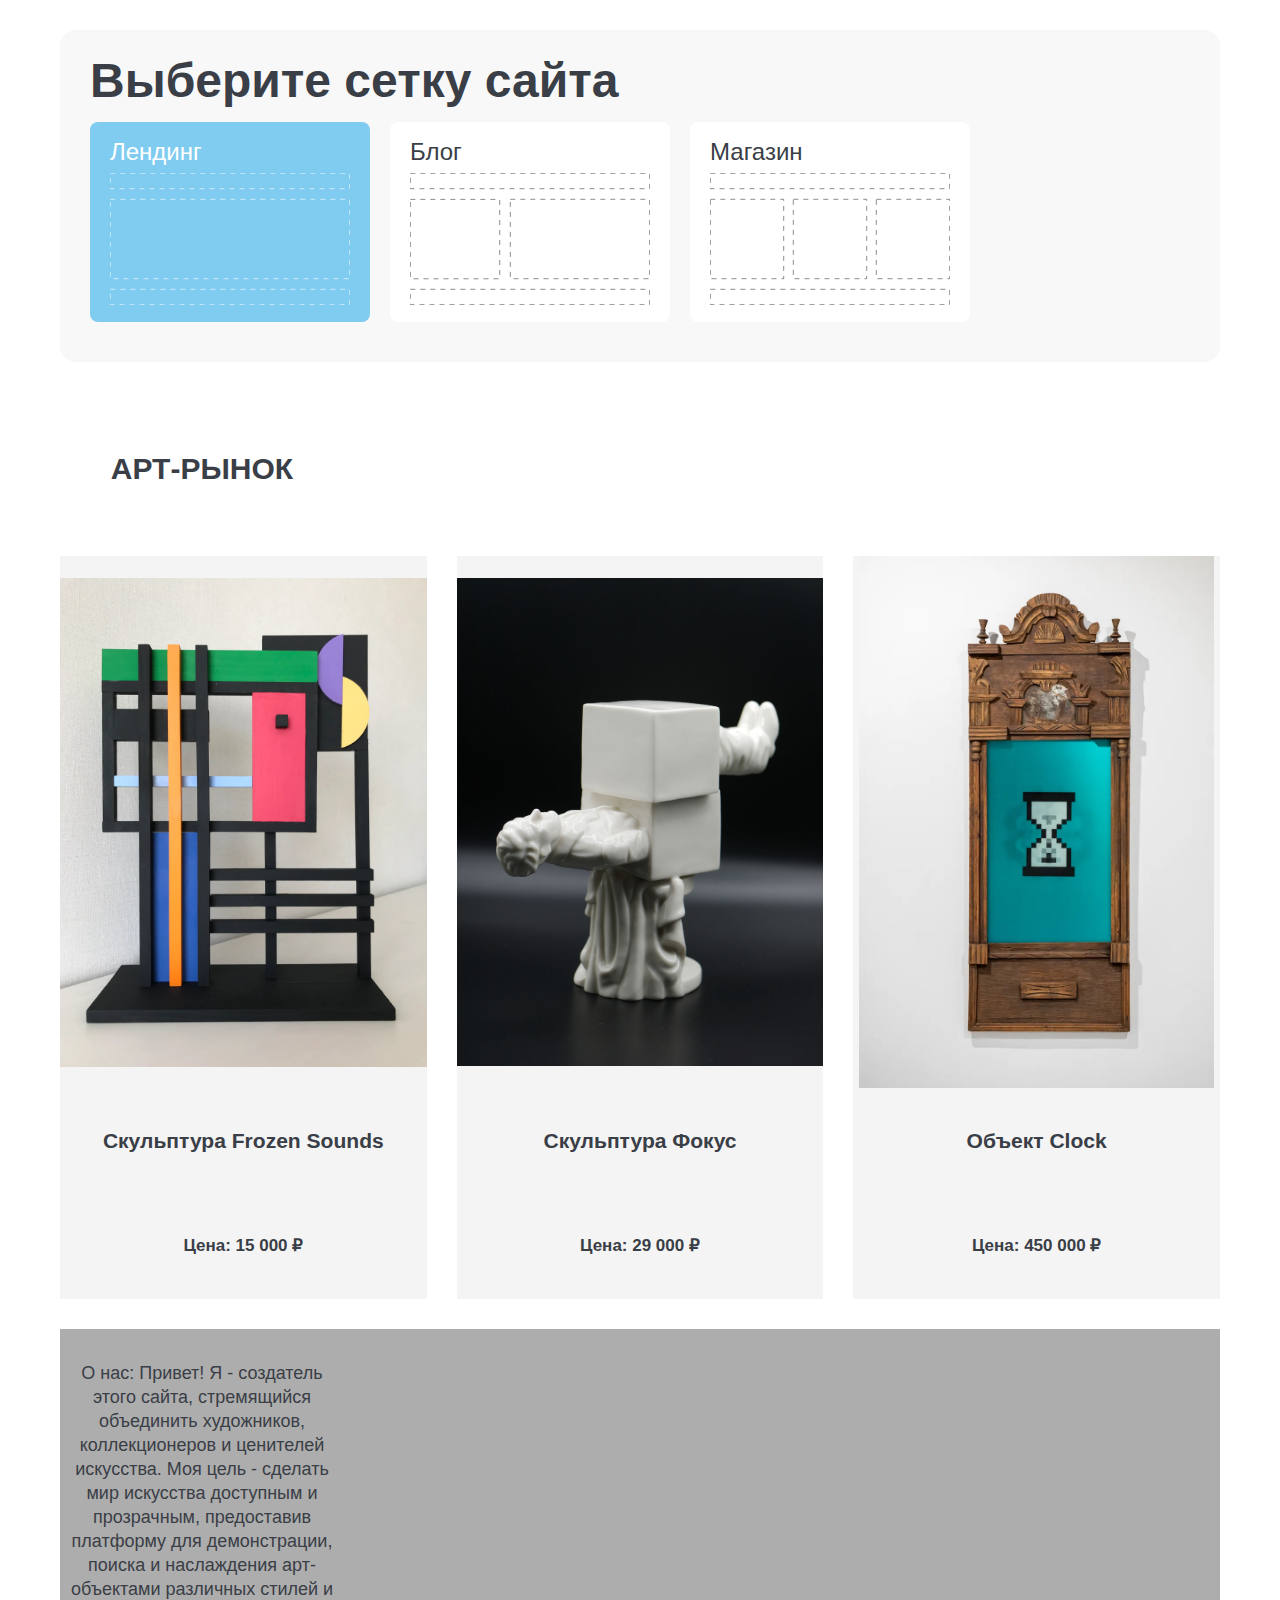
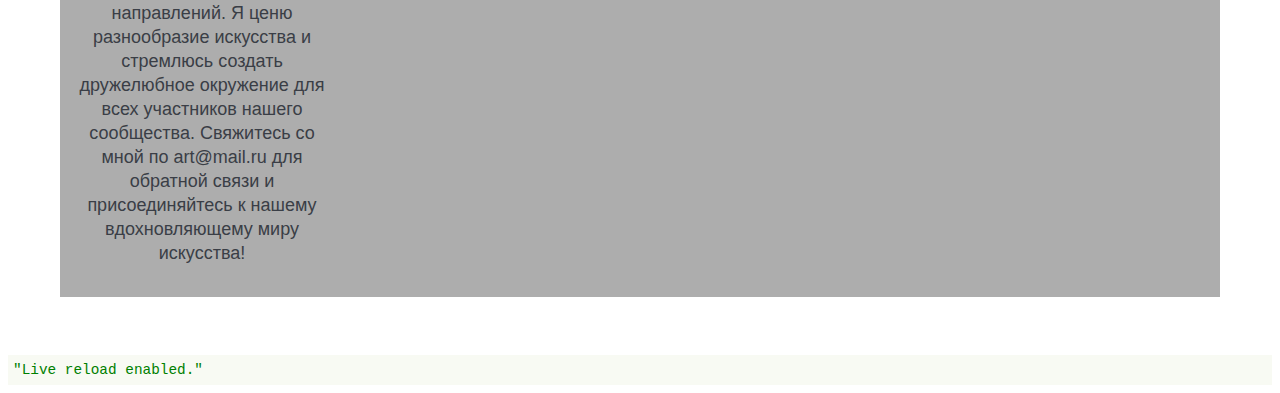
<file: index.html>
<!DOCTYPE html>
<!-- saved from url=(0032)http://127.0.0.1:5500/index.html -->
<html lang="ru"><head><meta http-equiv="Content-Type" content="text/html; charset=UTF-8"><meta content="width=device-width,initial-scale=1" name="viewport"><meta content="ie=edge" http-equiv="X-UA-Compatible"><meta content="Конструктор сайтов" name="description"><title>Конструктор сайтов</title><link href="./index_files/style.css" rel="stylesheet"><script src="./index_files/index-silent.js.Без названия"></script><link rel="stylesheet" href="./index_files/style.min.css"></head><body style="margin: 0px; padding: 0px;"><div class="container"><h1 class="visually-hidden">Конструктор сайтов</h1><form class="grid-select"><h2 class="grid-select__header">Выберите сетку сайта</h2><input class="grid-select__radio visually-hidden" checked="" id="grid-landing" name="grid" type="radio" value="landing"> <label class="grid-select__btn" for="grid-landing"><span class="grid-select__text">Лендинг</span></label> <input class="grid-select__radio visually-hidden" id="grid-blog" name="grid" type="radio" value="blog"> <label class="grid-select__btn" for="grid-blog"><span class="grid-select__text">Блог</span></label> <input class="grid-select__radio visually-hidden" id="grid-shop" name="grid" type="radio" value="shop"> <label class="grid-select__btn" for="grid-shop"><span class="grid-select__text">Магазин</span></label></form><div class="layout layout--shop"><header class="header"><p class="placeholder">Header</p><button class="add-btn" type="button"></button><div class="choose-elem hidden"><button class="choose-elem__btn" data-container="header" data-type="h1" type="button">Заголовок H1</button> <button class="choose-elem__btn" data-container="header" data-type="h2" type="button">Заголовок H2</button> <button class="choose-elem__btn" data-container="header" data-type="h3" type="button">Заголовок H3</button> <button class="choose-elem__btn" data-container="header" data-type="p" type="button">Абзац текста</button> <button class="choose-elem__btn" data-container="header" data-type="img" type="button">Изображение</button></div><div class="header__elements-wrapper"><div class="element title"><h1 class="template-content">АРТ-РЫНОК</h1><button class="delete-btn" type="button"><span class="visually-hidden">Удалить элемент</span></button></div></div></header><div class="content content-1"><p class="placeholder">Content</p><button class="add-btn" type="button"></button><div class="choose-elem hidden"><button class="choose-elem__btn" data-container="content-1" data-type="h1" type="button">Заголовок H1</button> <button class="choose-elem__btn" data-container="content-1" data-type="h2" type="button">Заголовок H2</button> <button class="choose-elem__btn" data-container="content-1" data-type="h3" type="button">Заголовок H3</button> <button class="choose-elem__btn" data-container="content-1" data-type="p" type="button">Абзац текста</button> <button class="choose-elem__btn" data-container="content-1" data-type="img" type="button">Изображение</button></div><div class="content__elements-wrapper content-1__elements-wrapper"><div class="element image"><img alt="" class="template-content" src="./index_files/picture-1.png"> <button class="delete-btn" type="button"><span class="visually-hidden">Удалить элемент</span></button></div><div class="element title"><h3 class="template-content">Скульптура Frozen Sounds</h3><button class="delete-btn" type="button"><span class="visually-hidden">Удалить элемент</span></button></div><div class="element title"><h2 class="template-content">Цена: 15 000 ₽</h2><button class="delete-btn" type="button"><span class="visually-hidden">Удалить элемент</span></button></div></div></div><div class="content content-2"><p class="placeholder">Content</p><button class="add-btn" type="button"></button><div class="choose-elem hidden"><button class="choose-elem__btn" data-container="content-2" data-type="h1" type="button">Заголовок H1</button> <button class="choose-elem__btn" data-container="content-2" data-type="h2" type="button">Заголовок H2</button> <button class="choose-elem__btn" data-container="content-2" data-type="h3" type="button">Заголовок H3</button> <button class="choose-elem__btn" data-container="content-2" data-type="p" type="button">Абзац текста</button> <button class="choose-elem__btn" data-container="content-2" data-type="img" type="button">Изображение</button></div><div class="content__elements-wrapper content-2__elements-wrapper"><div class="element image"><img alt="" class="template-content" src="./index_files/picture-2.png"> <button class="delete-btn" type="button"><span class="visually-hidden">Удалить элемент</span></button></div><div class="element title"><h3 class="template-content">Скульптура Фокус</h3><button class="delete-btn" type="button"><span class="visually-hidden">Удалить элемент</span></button></div><div class="element title"><h2 class="template-content">Цена: 29 000 ₽</h2><button class="delete-btn" type="button"><span class="visually-hidden">Удалить элемент</span></button></div></div></div><div class="content content-3"><p class="placeholder">Content</p><button class="add-btn" type="button"></button><div class="choose-elem hidden"><button class="choose-elem__btn" data-container="content-3" data-type="h1" type="button">Заголовок H1</button> <button class="choose-elem__btn" data-container="content-3" data-type="h2" type="button">Заголовок H2</button> <button class="choose-elem__btn" data-container="content-3" data-type="h3" type="button">Заголовок H3</button> <button class="choose-elem__btn" data-container="content-3" data-type="p" type="button">Абзац текста</button> <button class="choose-elem__btn" data-container="content-3" data-type="img" type="button">Изображение</button></div><div class="content__elements-wrapper content-3__elements-wrapper"><div class="element image"><img alt="" class="template-content" src="./index_files/picture-3.png"> <button class="delete-btn" type="button"><span class="visually-hidden">Удалить элемент</span></button></div><div class="element title"><h3 class="template-content">Объект Clock</h3><button class="delete-btn" type="button"><span class="visually-hidden">Удалить элемент</span></button></div><div class="element title"><h2 class="template-content">Цена: 450 000 ₽</h2><button class="delete-btn" type="button"><span class="visually-hidden">Удалить элемент</span></button></div></div></div><footer class="footer"><p class="placeholder">Footer</p><button class="add-btn" type="button"></button><div class="choose-elem hidden"><button class="choose-elem__btn" data-container="footer" data-type="h1" type="button">Заголовок H1</button> <button class="choose-elem__btn" data-container="footer" data-type="h2" type="button">Заголовок H2</button> <button class="choose-elem__btn" data-container="footer" data-type="h3" type="button">Заголовок H3</button> <button class="choose-elem__btn" data-container="footer" data-type="p" type="button">Абзац текста</button> <button class="choose-elem__btn" data-container="footer" data-type="img" type="button">Изображение</button></div><div class="footer__elements-wrapper"><div class="element text"><p class="template-content">О нас: Привет! Я - создатель этого сайта, стремящийся объединить художников, коллекционеров и ценителей искусства. Моя цель - сделать мир искусства доступным и прозрачным, предоставив платформу для демонстрации, поиска и наслаждения арт-объектами различных стилей и направлений. Я ценю разнообразие искусства и стремлюсь создать дружелюбное окружение для всех участников нашего сообщества. Свяжитесь со мной по art@mail.ru для обратной связи и присоединяйтесь к нашему вдохновляющему миру искусства!</p><button class="delete-btn" type="button"><span class="visually-hidden">Удалить элемент</span></button></div></div></footer></div></div><template id="h1-template"></template><template id="h2-template"></template><template id="h3-template"></template><template id="p-template"></template><template id="img-template"></template><script src="./index_files/script.js.Без названия"></script><!-- Code injected by live-server -->
<script>
	// <![CDATA[  <-- For SVG support
	if ('WebSocket' in window) {
		(function () {
			function refreshCSS() {
				var sheets = [].slice.call(document.getElementsByTagName("link"));
				var head = document.getElementsByTagName("head")[0];
				for (var i = 0; i < sheets.length; ++i) {
					var elem = sheets[i];
					var parent = elem.parentElement || head;
					parent.removeChild(elem);
					var rel = elem.rel;
					if (elem.href && typeof rel != "string" || rel.length == 0 || rel.toLowerCase() == "stylesheet") {
						var url = elem.href.replace(/(&|\?)_cacheOverride=\d+/, '');
						elem.href = url + (url.indexOf('?') >= 0 ? '&' : '?') + '_cacheOverride=' + (new Date().valueOf());
					}
					parent.appendChild(elem);
				}
			}
			var protocol = window.location.protocol === 'http:' ? 'ws://' : 'wss://';
			var address = protocol + window.location.host + window.location.pathname + '/ws';
			var socket = new WebSocket(address);
			socket.onmessage = function (msg) {
				if (msg.data == 'reload') window.location.reload();
				else if (msg.data == 'refreshcss') refreshCSS();
			};
			if (sessionStorage && !sessionStorage.getItem('IsThisFirstTime_Log_From_LiveServer')) {
				console.log('Live reload enabled.');
				sessionStorage.setItem('IsThisFirstTime_Log_From_LiveServer', true);
			}
		})();
	}
	else {
		console.error('Upgrade your browser. This Browser is NOT supported WebSocket for Live-Reloading.');
	}
	// ]]>
</script>
<div class="console-container"><div class="console"><div class="console__row "><pre class="console__item item item--primitive c-string    ">Live reload enabled.</pre></div></div></div></body></html>
</file>
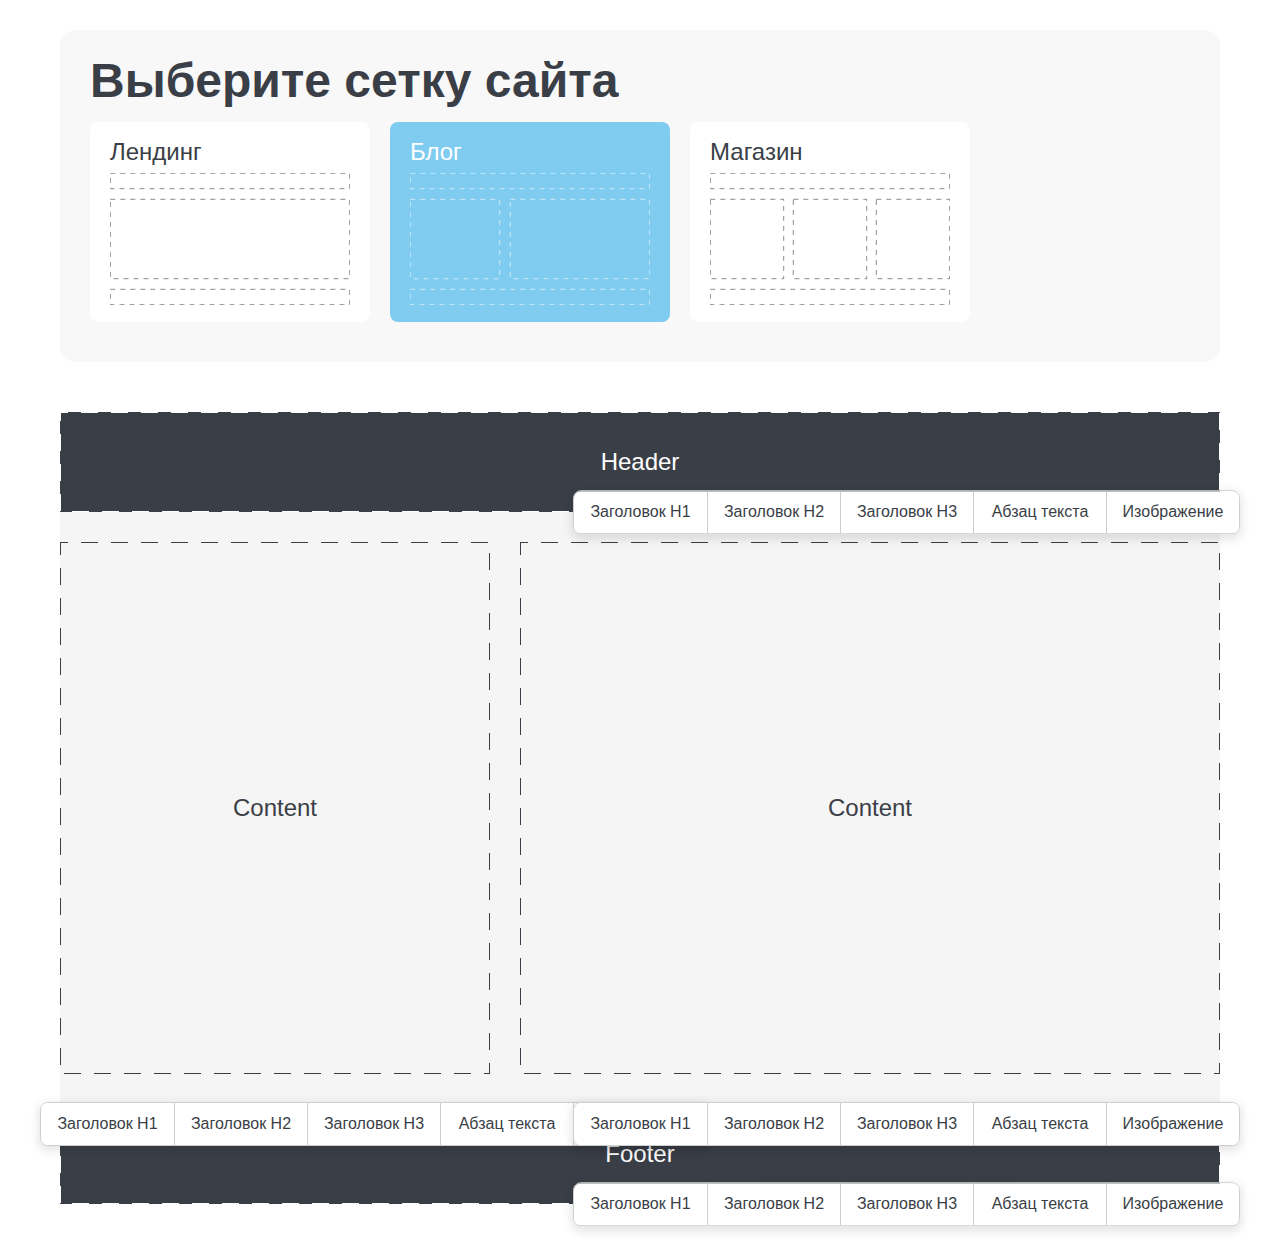
<file: mockup/blog-empty.html>
<!DOCTYPE html><html lang="ru"><head><meta charset="UTF-8"><meta content="width=device-width,initial-scale=1" name="viewport"><meta content="ie=edge" http-equiv="X-UA-Compatible"><meta content="Конструктор сайтов" name="description"><title>Конструктор сайтов</title><link href="../css/style.css" rel="stylesheet"></head><body><div class="container"><h1 class="visually-hidden">Конструктор сайтов</h1><form class="grid-select"><h2 class="grid-select__header">Выберите сетку сайта</h2><input class="grid-select__radio visually-hidden" id="grid-landing" name="grid" type="radio"> <label class="grid-select__btn" for="grid-landing"><span class="grid-select__text">Лендинг</span></label> <input checked class="grid-select__radio visually-hidden" id="grid-blog" name="grid" type="radio"> <label class="grid-select__btn" for="grid-blog"><span class="grid-select__text">Блог</span></label> <input class="grid-select__radio visually-hidden" id="grid-shop" name="grid" type="radio"> <label class="grid-select__btn" for="grid-shop"><span class="grid-select__text">Магазин</span></label></form><div class="layout layout--blog"><header class="header header--empty"><p class="placeholder">Header</p><button class="add-btn" type="button"></button><div class="choose-elem"><button class="choose-elem__btn" type="button">Заголовок H1</button> <button class="choose-elem__btn" type="button">Заголовок H2</button> <button class="choose-elem__btn" type="button">Заголовок H3</button> <button class="choose-elem__btn" type="button">Абзац текста</button> <button class="choose-elem__btn" type="button">Изображение</button></div></header><div class="content content-1 content--empty"><p class="placeholder">Content</p><button class="add-btn" type="button"></button><div class="choose-elem"><button class="choose-elem__btn" type="button">Заголовок H1</button> <button class="choose-elem__btn" type="button">Заголовок H2</button> <button class="choose-elem__btn" type="button">Заголовок H3</button> <button class="choose-elem__btn" type="button">Абзац текста</button> <button class="choose-elem__btn" type="button">Изображение</button></div></div><div class="content content-2 content--empty"><p class="placeholder">Content</p><button class="add-btn" type="button"></button><div class="choose-elem"><button class="choose-elem__btn" type="button">Заголовок H1</button> <button class="choose-elem__btn" type="button">Заголовок H2</button> <button class="choose-elem__btn" type="button">Заголовок H3</button> <button class="choose-elem__btn" type="button">Абзац текста</button> <button class="choose-elem__btn" type="button">Изображение</button></div></div><footer class="footer footer--empty"><p class="placeholder">Footer</p><button class="add-btn" type="button"></button><div class="choose-elem"><button class="choose-elem__btn" type="button">Заголовок H1</button> <button class="choose-elem__btn" type="button">Заголовок H2</button> <button class="choose-elem__btn" type="button">Заголовок H3</button> <button class="choose-elem__btn" type="button">Абзац текста</button> <button class="choose-elem__btn" type="button">Изображение</button></div></footer></div></div></body></html>
</file>
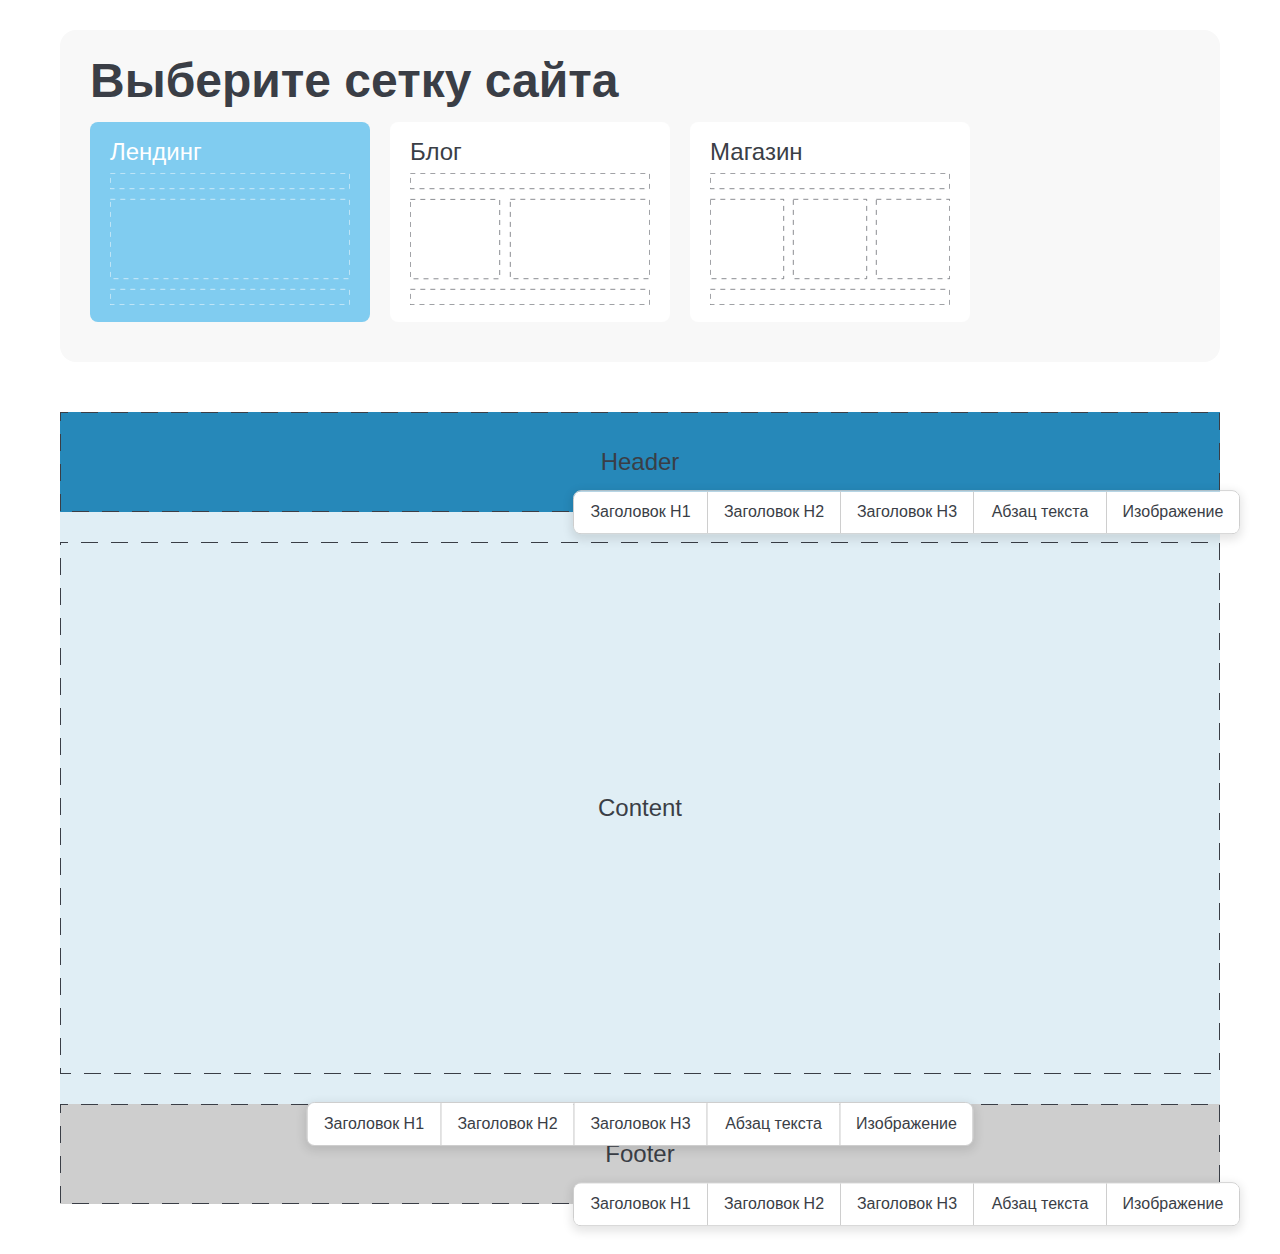
<file: mockup/landing-empty.html>
<!DOCTYPE html><html lang="ru"><head><meta charset="UTF-8"><meta content="width=device-width,initial-scale=1" name="viewport"><meta content="ie=edge" http-equiv="X-UA-Compatible"><meta content="Конструктор сайтов" name="description"><title>Конструктор сайтов</title><link href="../css/style.css" rel="stylesheet"></head><body><div class="container"><h1 class="visually-hidden">Конструктор сайтов</h1><form class="grid-select"><h2 class="grid-select__header">Выберите сетку сайта</h2><input checked class="grid-select__radio visually-hidden" id="grid-landing" name="grid" type="radio"> <label class="grid-select__btn" for="grid-landing"><span class="grid-select__text">Лендинг</span></label> <input class="grid-select__radio visually-hidden" id="grid-blog" name="grid" type="radio"> <label class="grid-select__btn" for="grid-blog"><span class="grid-select__text">Блог</span></label> <input class="grid-select__radio visually-hidden" id="grid-shop" name="grid" type="radio"> <label class="grid-select__btn" for="grid-shop"><span class="grid-select__text">Магазин</span></label></form><div class="layout layout--landing"><header class="header header--empty"><p class="placeholder">Header</p><button class="add-btn" type="button"></button><div class="choose-elem"><button class="choose-elem__btn" type="button">Заголовок H1</button> <button class="choose-elem__btn" type="button">Заголовок H2</button> <button class="choose-elem__btn" type="button">Заголовок H3</button> <button class="choose-elem__btn" type="button">Абзац текста</button> <button class="choose-elem__btn" type="button">Изображение</button></div><div class="content__elements-wrapper content-1__elements-wrapper"></div></header><div class="content content-1 content--empty"><p class="placeholder">Content</p><button class="add-btn" type="button"></button><div class="choose-elem"><button class="choose-elem__btn" type="button">Заголовок H1</button> <button class="choose-elem__btn" type="button">Заголовок H2</button> <button class="choose-elem__btn" type="button">Заголовок H3</button> <button class="choose-elem__btn" type="button">Абзац текста</button> <button class="choose-elem__btn" type="button">Изображение</button></div><div class="content__elements-wrapper content-1__elements-wrapper"></div></div><footer class="footer footer--empty"><p class="placeholder">Footer</p><button class="add-btn" type="button"></button><div class="choose-elem"><button class="choose-elem__btn" type="button">Заголовок H1</button> <button class="choose-elem__btn" type="button">Заголовок H2</button> <button class="choose-elem__btn" type="button">Заголовок H3</button> <button class="choose-elem__btn" type="button">Абзац текста</button> <button class="choose-elem__btn" type="button">Изображение</button></div><div class="footer__elements-wrapper"></div></footer></div></div></body></html>
</file>
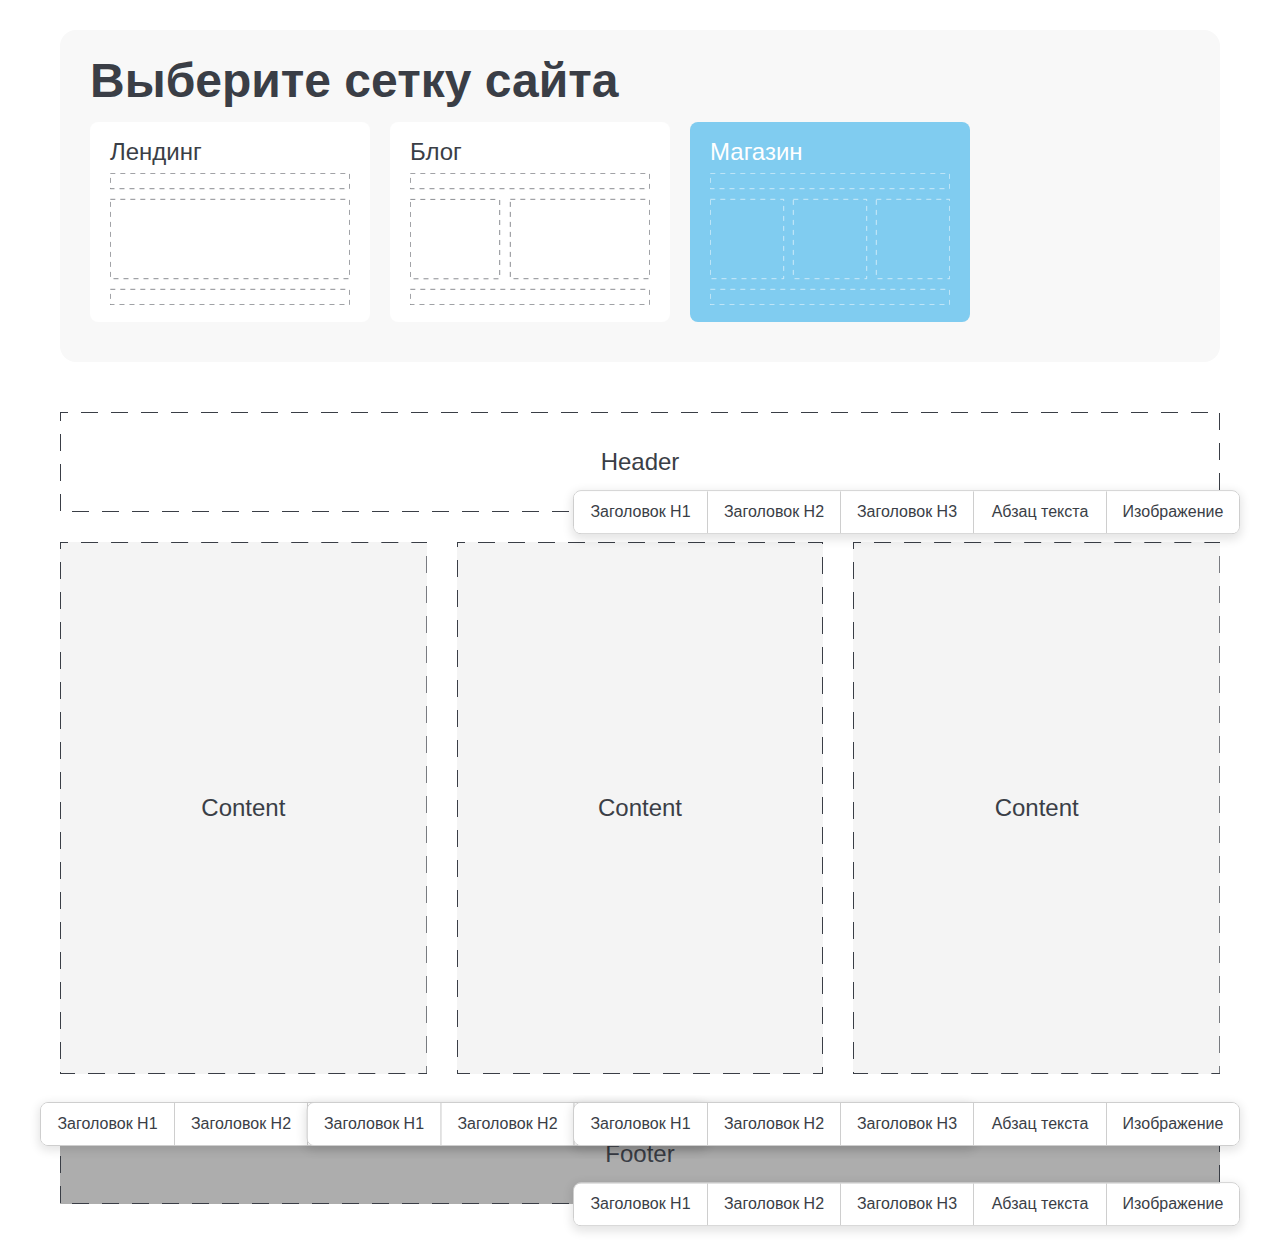
<file: mockup/shop-empty.html>
<!DOCTYPE html><html lang="ru"><head><meta charset="UTF-8"><meta content="width=device-width,initial-scale=1" name="viewport"><meta content="ie=edge" http-equiv="X-UA-Compatible"><meta content="Конструктор сайтов" name="description"><title>Конструктор сайтов</title><link href="../css/style.css" rel="stylesheet"></head><body><div class="container"><h1 class="visually-hidden">Конструктор сайтов</h1><form class="grid-select"><h2 class="grid-select__header">Выберите сетку сайта</h2><input class="grid-select__radio visually-hidden" id="grid-landing" name="grid" type="radio"> <label class="grid-select__btn" for="grid-landing"><span class="grid-select__text">Лендинг</span></label> <input class="grid-select__radio visually-hidden" id="grid-blog" name="grid" type="radio"> <label class="grid-select__btn" for="grid-blog"><span class="grid-select__text">Блог</span></label> <input checked class="grid-select__radio visually-hidden" id="grid-shop" name="grid" type="radio"> <label class="grid-select__btn" for="grid-shop"><span class="grid-select__text">Магазин</span></label></form><div class="layout layout--shop"><header class="header header--empty"><p class="placeholder">Header</p><button class="add-btn" type="button"></button><div class="choose-elem"><button class="choose-elem__btn" type="button">Заголовок H1</button> <button class="choose-elem__btn" type="button">Заголовок H2</button> <button class="choose-elem__btn" type="button">Заголовок H3</button> <button class="choose-elem__btn" type="button">Абзац текста</button> <button class="choose-elem__btn" type="button">Изображение</button></div></header><div class="content content-1 content--empty"><p class="placeholder">Content</p><button class="add-btn" type="button"></button><div class="choose-elem"><button class="choose-elem__btn" type="button">Заголовок H1</button> <button class="choose-elem__btn" type="button">Заголовок H2</button> <button class="choose-elem__btn" type="button">Заголовок H3</button> <button class="choose-elem__btn" type="button">Абзац текста</button> <button class="choose-elem__btn" type="button">Изображение</button></div></div><div class="content content-2 content--empty"><p class="placeholder">Content</p><button class="add-btn" type="button"></button><div class="choose-elem"><button class="choose-elem__btn" type="button">Заголовок H1</button> <button class="choose-elem__btn" type="button">Заголовок H2</button> <button class="choose-elem__btn" type="button">Заголовок H3</button> <button class="choose-elem__btn" type="button">Абзац текста</button> <button class="choose-elem__btn" type="button">Изображение</button></div></div><div class="content content-3 content--empty"><p class="placeholder">Content</p><button class="add-btn" type="button"></button><div class="choose-elem"><button class="choose-elem__btn" type="button">Заголовок H1</button> <button class="choose-elem__btn" type="button">Заголовок H2</button> <button class="choose-elem__btn" type="button">Заголовок H3</button> <button class="choose-elem__btn" type="button">Абзац текста</button> <button class="choose-elem__btn" type="button">Изображение</button></div></div><footer class="footer footer--empty"><p class="placeholder">Footer</p><button class="add-btn" type="button"></button><div class="choose-elem"><button class="choose-elem__btn" type="button">Заголовок H1</button> <button class="choose-elem__btn" type="button">Заголовок H2</button> <button class="choose-elem__btn" type="button">Заголовок H3</button> <button class="choose-elem__btn" type="button">Абзац текста</button> <button class="choose-elem__btn" type="button">Изображение</button></div></footer></div></div></body></html>
</file>
<file: index_files/style.css>
html {line-height: 1.15;-webkit-text-size-adjust: 100%;}body {margin: 0;}main {display: block;}h1 {font-size: 2em;margin: 0.67em 0;}hr {-webkit-box-sizing: content-box;box-sizing: content-box;height: 0;overflow: visible;}pre {font-family: monospace;font-size: 1em;}a {background-color: transparent;}abbr[title] {border-bottom: none;text-decoration: underline;-webkit-text-decoration: underline dotted;text-decoration: underline dotted;}b, strong {font-weight: bolder;}code, kbd, samp {font-family: monospace;font-size: 1em;}small {font-size: 80%;}sub, sup {font-size: 75%;line-height: 0;position: relative;vertical-align: baseline;}sub {bottom: -0.25em;}sup {top: -0.5em;}img {border-style: none;}button, input, optgroup, select, textarea {font-family: inherit;font-size: 100%;line-height: 1.15;margin: 0;}button, input {overflow: visible;}button, select {text-transform: none;}button, [type="button"], [type="reset"], [type="submit"] {-webkit-appearance: button;}button::-moz-focus-inner, [type="button"]::-moz-focus-inner, [type="reset"]::-moz-focus-inner, [type="submit"]::-moz-focus-inner {border-style: none;padding: 0;}button:-moz-focusring, [type="button"]:-moz-focusring, [type="reset"]:-moz-focusring, [type="submit"]:-moz-focusring {outline: 1px dotted ButtonText;}fieldset {padding: 0.35em 0.75em 0.625em;}legend {-webkit-box-sizing: border-box;box-sizing: border-box;color: inherit;display: table;max-width: 100%;padding: 0;white-space: normal;}progress {vertical-align: baseline;}textarea {overflow: auto;}[type="checkbox"], [type="radio"] {-webkit-box-sizing: border-box;box-sizing: border-box;padding: 0;}[type="number"]::-webkit-inner-spin-button, [type="number"]::-webkit-outer-spin-button {height: auto;}[type="search"] {-webkit-appearance: textfield;outline-offset: -2px;}[type="search"]::-webkit-search-decoration {-webkit-appearance: none;}::-webkit-file-upload-button {-webkit-appearance: button;font: inherit;}details {display: block;}summary {display: list-item;}template {display: none;}[hidden] {display: none;}*, *::before, *::after {-webkit-box-sizing: border-box;box-sizing: border-box;}html {-webkit-box-sizing: border-box;box-sizing: border-box;}html, body {margin: 0;padding: 0;}body {width: 100%;height: 100%;font-style: normal;font-weight: 400;font-size: 18px;line-height: 24px;font-family: "PTAstraSans", "Arial", sans-serif;color: #3a3e46;background-color: #ffffff;-webkit-font-smoothing: antialiased;-moz-osx-font-smoothing: grayscale;}a {color: #3a3e46;text-decoration: none;}img, video {display: block;max-width: 100%;height: auto;}textarea {resize: none;}input, textarea {border-radius: 0;}input::-webkit-input-placeholder, textarea::-webkit-input-placeholder {opacity: 1;}input::-moz-placeholder, textarea::-moz-placeholder {opacity: 1;}input:-ms-input-placeholder, textarea:-ms-input-placeholder {opacity: 1;}input::-ms-input-placeholder, textarea::-ms-input-placeholder {opacity: 1;}input::placeholder, textarea::placeholder {opacity: 1;}input:invalid, textarea:invalid {-webkit-box-shadow: none;box-shadow: none;}select {border-radius: 0;}input::-ms-clear, input::-ms-reveal {display: none;}input[type="search"]::-webkit-search-decoration, input[type="search"]::-webkit-search-cancel-button, input[type="search"]::-webkit-search-results-button, input[type="search"]::-webkit-search-results-decoration {-webkit-appearance: none;appearance: none;}input::-webkit-outer-spin-button, input::-webkit-inner-spin-button {margin: 0;-webkit-appearance: none;appearance: none;}input[type="number"] {-webkit-appearance: textfield;-moz-appearance: textfield;}select, textarea, input:matches([type="email"], [type="number"], [type="password"], [type="search"], [type="tel"], [type="text"], [type="url"]) {-webkit-appearance: none;-moz-appearance: none;appearance: none;}button, [type="button"], [type="reset"], [type="submit"] {-webkit-appearance: none;-moz-appearance: none;appearance: none;}.visually-hidden {position: absolute;width: 1px;height: 1px;margin: -1px;padding: 0;overflow: hidden;font-size: 1px;white-space: nowrap;border: 0;clip: rect(0, 0, 0, 0);-webkit-clip-path: inset(100%);clip-path: inset(100%);}.container {width: 1200px;margin: 0 auto;padding: 30px 20px 50px;}.layout {display: -ms-grid;display: grid;-ms-grid-rows: minmax(100px, auto) auto minmax(100px, auto);grid-template-rows: minmax(100px, auto) auto minmax(100px, auto);-webkit-column-gap: 30px;-moz-column-gap: 30px;column-gap: 30px;row-gap: 30px;}.layout--landing {grid-template-areas: "header" "content-1" "footer";background-color: #e0eef5;font-family: "Montserrat", "Arial", sans-serif;}.layout--landing .header {background-color: #2688b9;}.layout--landing .header [contenteditable=true]:empty::before {color: #ffffff;}.layout--landing .header__elements-wrapper {font-weight: 500;color: #ffffff;}.layout--landing .header__elements-wrapper .add-img-btn svg {fill: #ffffff;}.layout--landing .header__elements-wrapper .add-img-btn:hover svg, .layout--landing .header__elements-wrapper .add-img-btn:focus svg {fill: #80ccf0;}.layout--landing .content__elements-wrapper {font-family: "Montserrat", "Arial", sans-serif;font-weight: 500;}.layout--landing .content__elements-wrapper .text {padding-left: 280px;padding-right: 280px;}.layout--landing .footer {background-color: #cecece;}.layout--landing .footer .add-img-btn svg {fill: #3a3e46;}.layout--landing .footer .add-img-btn:hover svg, .layout--landing .footer .add-img-btn:focus svg {fill: #80ccf0;}.layout--landing .content-2, .layout--landing .content-3 {display: none;}.layout--blog {-ms-grid-columns: 43fr 70fr;grid-template-columns: 43fr 70fr;grid-template-areas: "header header" "content-1 content-2" "footer footer";background-color: #f5f5f5;}.layout--blog .header, .layout--blog .footer {background-color: #3a3e46;color: #ffffff;}.layout--blog .header::before, .layout--blog .footer::before {background-image: url("data:image/svg+xml,%3csvg width='100%25' height='100%25' xmlns='http://www.w3.org/2000/svg'%3e%3crect width='100%25' height='100%25' fill='none' stroke='%23fff' stroke-width='2' stroke-dasharray='15%2c 15' stroke-dashoffset='8' stroke-linecap='square'/%3e%3c/svg%3e");}.layout--blog .header .element::before, .layout--blog .footer .element::before {-webkit-box-shadow: inset 0 0 0 1px #ffffff;box-shadow: inset 0 0 0 1px #ffffff;}.layout--blog .header .add-img-btn svg, .layout--blog .footer .add-img-btn svg {fill: #ffffff;}.layout--blog .header .add-img-btn:hover svg, .layout--blog .header .add-img-btn:focus svg, .layout--blog .footer .add-img-btn:hover svg, .layout--blog .footer .add-img-btn:focus svg {fill: #80ccf0;}.layout--blog .header__elements-wrapper, .layout--blog .footer__elements-wrapper, .layout--blog .content__elements-wrapper {font-family: "PTAstraSans", "Arial", sans-serif;}.layout--blog .title [contenteditable=true] {font-weight: 400;}.layout--blog .content-1 .choose-elem {left: -20px;right: auto;-webkit-transform: none;transform: none;}.layout--blog .content-2 .choose-elem {right: -20px;-webkit-transform: none;transform: none;}.layout--blog .content-3 {display: none;}.layout--shop {-ms-grid-columns: 1fr 1fr 1fr;grid-template-columns: 1fr 1fr 1fr;grid-template-areas: "header header header" "content-1 content-2 content-3" "footer footer footer";}.layout--shop .header__elements-wrapper, .layout--shop .content__elements-wrapper, .layout--shop .footer__elements-wrapper {font-family: "Inter", "Arial", sans-serif;font-weight: 500;}.layout--shop .header .add-img-btn svg {fill: #3a3e46;}.layout--shop .header .add-img-btn:hover svg, .layout--shop .header .add-img-btn:focus svg {fill: #80ccf0;}.layout--shop .content {background-color: #f4f4f4;}.layout--shop .content-1 .choose-elem {left: -20px;right: auto;-webkit-transform: none;transform: none;}.layout--shop .content-3 .choose-elem {right: -20px;-webkit-transform: none;transform: none;}.layout--shop .footer {background-color: #adadad;}.layout--shop .footer .delete-btn {background-color: #3a3e46;}.layout--shop .footer .delete-btn:hover, .layout--shop .footer .delete-btn:focus {background-color: #eb5757;}.layout--shop .footer .add-img-btn svg {fill: #3a3e46;}.layout--shop .footer .add-img-btn:hover svg, .layout--shop .footer .add-img-btn:focus svg {fill: #80ccf0;}.placeholder {display: none;max-width: 100%;margin: 0;padding: 8px 10px;font-size: 24px;line-height: 32px;position: absolute;left: 50%;top: 50%;-webkit-transform: translate(-50%, -50%);transform: translate(-50%, -50%);font-family: "PTAstraSans", "Arial", sans-serif;}.header {-ms-grid-row: 1;-ms-grid-column: 1;position: relative;min-height: 100px;grid-area: header;}.layout--blog > .header {-ms-grid-row: 1;-ms-grid-column: 1;-ms-grid-column-span: 2;}.layout--shop > .header {-ms-grid-row: 1;-ms-grid-column: 1;-ms-grid-column-span: 3;}.header::before {content: "";position: absolute;left: 0;top: 0;width: 100%;height: 100%;background-image: url("data:image/svg+xml,%3csvg width='100%25' height='100%25' xmlns='http://www.w3.org/2000/svg'%3e%3crect width='100%25' height='100%25' fill='none' stroke='%233a3e46' stroke-width='2' stroke-dasharray='15%2c 15' stroke-dashoffset='8' stroke-linecap='square'/%3e%3c/svg%3e");-webkit-transition: opacity 0.3s;transition: opacity 0.3s;opacity: 0;}.header--empty .placeholder {display: block;}.header .img-upload {top: calc(100% + 10px);}.header:hover .add-btn, .header:focus .add-btn {display: -webkit-box;display: -ms-flexbox;display: flex;}.header:hover::before, .header:focus::before, .header--empty::before {opacity: 1;}.header__elements-wrapper {display: -ms-grid;display: grid;grid-template-columns: repeat(4, 284px);grid-column-gap: 8px;}.add-btn {position: absolute;display: none;-webkit-box-pack: center;-ms-flex-pack: center;justify-content: center;-webkit-box-align: center;-ms-flex-align: center;align-items: center;width: 40px;height: 40px;background-image: url(../img/svg/icon-add.svg);background-repeat: no-repeat;background-position: center;padding: 0;border: none;border-radius: 50%;background-color: #ffffff;cursor: pointer;z-index: 3;-webkit-transition: -webkit-box-shadow 0.3s;transition: -webkit-box-shadow 0.3s;transition: box-shadow 0.3s;transition: box-shadow 0.3s, -webkit-box-shadow 0.3s;top: 50%;right: 0;-webkit-transform: translate(50%, -50%);transform: translate(50%, -50%);}.add-btn:hover, .add-btn:focus {-webkit-box-shadow: 0 0 10px 0 rgba(128, 204, 240, 0.75);box-shadow: 0 0 10px 0 rgba(128, 204, 240, 0.75);}.choose-elem {position: absolute;bottom: 0;right: -20px;display: -webkit-box;display: -ms-flexbox;display: flex;font-size: 16px;line-height: 18px;-webkit-transform: translateY(50%);transform: translateY(50%);border: 1px solid #cecece;border-radius: 8px;-webkit-box-shadow: 0 3px 10px 2px rgba(0, 0, 0, 0.1);box-shadow: 0 3px 10px 2px rgba(0, 0, 0, 0.1);overflow: hidden;z-index: 5;}.choose-elem--hide {display: none;}.choose-elem__btn {width: 133px;margin: 0;padding: 12px;color: #3a3e46;background-color: #ffffff;border: none;border-radius: 0;cursor: pointer;-webkit-transition: background-color 0.3s;transition: background-color 0.3s;font-family: "PTAstraSans", "Arial", sans-serif;}.choose-elem__btn + .choose-elem__btn {border-left: 1px solid #cecece;}.choose-elem__btn:hover, .choose-elem__btn:focus {background-color: #eeeeee;}.delete-btn {position: absolute;top: 5px;left: 5px;display: none;width: 26px;height: 26px;border-radius: 50%;background-color: #adadad;background-image: url("https://img.icons8.com/ios/452/empty-trash.png");background-size: 16px 16px;background-position: center;background-repeat: no-repeat;border: none;cursor: pointer;-webkit-transition: background-color 0.3s;transition: background-color 0.3s;z-index: 3;}.delete-btn:hover, .delete-btn:focus {background-color: #eb5757;}.delete-btn::before {content: "";position: absolute;top: -5px;left: -5px;width: 40px;height: 40px;}.add-img-btn {position: absolute;display: -webkit-box;display: -ms-flexbox;display: flex;-webkit-box-pack: center;-ms-flex-pack: center;justify-content: center;-webkit-box-align: center;-ms-flex-align: center;align-items: center;width: 100%;height: 100%;padding: 0;border: none;background-color: rgba(255, 255, 255, 0);cursor: pointer;z-index: 2;}.add-img-btn svg {width: 32px;height: 32px;fill: #dadada;-webkit-transition: fill 0.3s;transition: fill 0.3s;}.add-img-btn:hover svg, .add-img-btn:focus svg {fill: #80ccf0;}.img-upload {position: absolute;display: none;width: 284px;padding: 13px 16px 19px;font-family: "PTAstraSans", "Arial", sans-serif;font-weight: 400;color: #3a3e46;background-color: #ffffff;-webkit-box-shadow: 0 3px 10px 2px rgba(0, 0, 0, 0.1);box-shadow: 0 3px 10px 2px rgba(0, 0, 0, 0.1);border-radius: 8px;z-index: 3;}.img-upload p {margin-top: 0;margin-bottom: 10px;font-size: 24px;line-height: 32px;font-weight: 700;}.img-upload input[type=url] {width: 100%;padding: 5px 12px;margin-bottom: 12px;font-size: 16px;line-height: 32px;color: #3a3e46;border: 1px solid #cecece;border-radius: 4px;}.img-upload input[type=url]::-webkit-input-placeholder {color: #cecece;}.img-upload input[type=url]::-moz-placeholder {color: #cecece;}.img-upload input[type=url]:-ms-input-placeholder {color: #cecece;}.img-upload input[type=url]::-ms-input-placeholder {color: #cecece;}.img-upload input[type=url]::placeholder {color: #cecece;}.img-upload__label {display: block;width: 100%;padding: 11px 12px;font-size: 18px;line-height: 22px;text-align: center;color: #ffffff;background-color: #80ccf0;border-radius: 4px;cursor: pointer;-webkit-transition: background-color 0.3s;transition: background-color 0.3s;}.img-upload__label:hover, .img-upload__label:focus-within {background-color: #a2dffc;}.element {position: relative;min-height: 100px;}.element img {position: absolute;left: 0;top: 0;width: 100%;height: 100%;-o-object-fit: contain;object-fit: contain;background: url(../img/svg/icon-photo.svg) no-repeat center;}.element:hover::before, .element:focus::before, .element:focus-within::before {opacity: 1;}.element:hover .delete-btn, .element:focus .delete-btn, .element:focus-within .delete-btn {display: block;}.element--uploading .img-upload {display: block;}.element--uploaded .add-img-btn {display: none;}[contenteditable=true]:empty::before {content: attr(data-placeholder);display: block;}.text {display: -webkit-box;display: -ms-flexbox;display: flex;-webkit-box-pack: center;-ms-flex-pack: center;justify-content: center;-webkit-box-align: center;-ms-flex-align: center;align-items: center;padding: 14px 10px;font-weight: 400;}.text [contenteditable=true] {max-width: 100%;margin: 0;outline: none;}.text [contenteditable=true]:empty::before {text-align: center;}.text p {width: 100%;font-size: 18px;line-height: 24px;text-align: center;z-index: 2;word-break: break-word;}.title {display: -webkit-box;display: -ms-flexbox;display: flex;-webkit-box-pack: center;-ms-flex-pack: center;justify-content: center;-webkit-box-align: center;-ms-flex-align: center;align-items: center;padding: 14px 10px;}.title [contenteditable=true] {width: 100%;margin: 0;outline: none;text-align: center;font-weight: 500;}.title h1, .title h2, .title h3 {z-index: 2;word-break: break-word;}.title h1 {font-size: 30px;line-height: 46px;}.title h2 {font-size: 17px;line-height: 36px;font-weight: bold;}title h3 {font-size: 14px;line-height: 30px;}.title h4 {font-size: 20px;line-height: 24px;}.title h5 {font-size: 16px;line-height: 18px;}.title h6 {font-size: 12px;line-height: 12px;}.grid-select {margin-bottom: 50px;padding: 20px 30px 40px;background: #f8f8f8;border-radius: 16px;}.grid-select__header {margin-top: 0;margin-bottom: 10px;font-size: 48px;line-height: 62px;}.grid-select__text {display: block;margin-top: 0;margin-bottom: 10px;font-size: 24px;line-height: 32px;text-align: left;-webkit-transition: color 0.3s;transition: color 0.3s;}.grid-select__img {width: 240px;height: 132px;fill: transparent;stroke: #3a3e46;-webkit-transition: stroke 0.3s;transition: stroke 0.3s;}.grid-select__btn {display: inline-block;width: 280px;min-height: 200px;padding: 14px 20px 9px;margin-right: 15px;background-color: #ffffff;border-radius: 8px;border: none;-webkit-transition: background-color 0.3s;transition: background-color 0.3s;cursor: pointer;background-repeat: no-repeat;background-position-x: center;background-position-y: 51px;}.grid-select__btn[for="grid-landing"]{background-image: url('../img/svg/lending-grid.svg');}.grid-select__btn[for="grid-blog"]{background-image: url('../img/svg/blog-grid.svg');}.grid-select__btn[for="grid-shop"]{background-image: url('../img/svg/shop-grid.svg');}.grid-select__btn:hover, .grid-select__radio:focus + .grid-select__btn, .grid-select__radio:checked + .grid-select__btn {background-color: #80ccf0;}.grid-select__btn[for="grid-landing"]:hover, .grid-select__radio:focus + .grid-select__btn[for="grid-landing"], .grid-select__radio:checked + .grid-select__btn[for="grid-landing"] {background-image: url('../img/svg/lending-grid-active.svg');}.grid-select__btn[for="grid-blog"]:hover, .grid-select__radio:focus + .grid-select__btn[for="grid-blog"], .grid-select__radio:checked + .grid-select__btn[for="grid-blog"] {background-image: url('../img/svg/blog-grid-active.svg');}.grid-select__btn[for="grid-shop"]:hover, .grid-select__radio:focus + .grid-select__btn[for="grid-shop"], .grid-select__radio:checked + .grid-select__btn[for="grid-shop"] {background-image: url('../img/svg/shop-grid-active.svg');}.grid-select__btn:hover .grid-select__text, .grid-select__radio:focus + .grid-select__btn .grid-select__text, .grid-select__radio:checked + .grid-select__btn .grid-select__text {color: #ffffff;}.footer {-ms-grid-row: 3;-ms-grid-column: 1;position: relative;min-height: 100px;grid-area: footer;}.layout--blog > .footer {-ms-grid-row: 3;-ms-grid-column: 1;-ms-grid-column-span: 2;}.layout--shop > .footer {-ms-grid-row: 3;-ms-grid-column: 1;-ms-grid-column-span: 3;}.footer::before {content: "";position: absolute;left: 0;top: 0;width: 100%;height: 100%;background-image: url("data:image/svg+xml,%3csvg width='100%25' height='100%25' xmlns='http://www.w3.org/2000/svg'%3e%3crect width='100%25' height='100%25' fill='none' stroke='%233a3e46' stroke-width='2' stroke-dasharray='15%2c 15' stroke-dashoffset='8' stroke-linecap='square'/%3e%3c/svg%3e");-webkit-transition: opacity 0.3s;transition: opacity 0.3s;opacity: 0;}.footer--empty .placeholder {display: block;}.footer:hover .add-btn, .footer:focus .add-btn {display: block;}.footer:hover::before, .footer:focus::before, .footer--empty::before {opacity: 1;}.footer .img-upload {bottom: calc(100% + 10px);}.footer__elements-wrapper {display: -ms-grid;display: grid;grid-template-columns: repeat(4, 284px);grid-column-gap: 8px;}.content {position: relative;}.content::before {content: "";position: absolute;left: 0;top: 0;width: 100%;height: 100%;background-image: url("data:image/svg+xml,%3csvg width='100%25' height='100%25' xmlns='http://www.w3.org/2000/svg'%3e%3crect width='100%25' height='100%25' fill='none' stroke='%233a3e46' stroke-width='2' stroke-dasharray='15%2c 15' stroke-dashoffset='8' stroke-linecap='square'/%3e%3c/svg%3e");-webkit-transition: opacity 0.3s;transition: opacity 0.3s;opacity: 0;}.content--empty {min-height: 532px;}.content--empty .placeholder {display: block;}.content--1 {-ms-grid-row: 2;-ms-grid-column: 1;grid-area: content-1;}.layout--blog > .content--1 {-ms-grid-row: 2;-ms-grid-column: 1;}.layout--shop > .content--1 {-ms-grid-row: 2;-ms-grid-column: 1;}.content--2 {-ms-grid-row: 2;-ms-grid-column: 2;grid-area: content-2;}.layout--shop > .content--2 {-ms-grid-row: 2;-ms-grid-column: 2;}.content--3 {-ms-grid-row: 2;-ms-grid-column: 3;grid-area: content-3;}.content:hover .add-btn, .content:focus .add-btn {display: block;}.content:hover::before, .content:focus::before, .content--empty::before {opacity: 1;}.content .add-btn {right: 50%;top: 100%;}.content .choose-elem {right: 50%;top: auto;bottom: -72px;-webkit-transform: translateX(50%);transform: translateX(50%);}.content .delete-btn {top: 9px;left: 9px;width: 40px;height: 40px;background-size: 24px 24px;}.content .delete-btn::before {display: none;}.content .element.text {min-height: 0;}.content .text {padding: 20px;}.content .title {padding: 20px;}.content .image {height: 532px;}.content .add-img-btn {display: none;}.content .img-upload {display: block;top: 50%;left: 50%;-webkit-transform: translate(-50%, -50%);transform: translate(-50%, -50%);}.content .element--uploaded .img-upload {display: none;}.hidden {display: none;}
</file>
<file: css/style.css>
html {line-height: 1.15;-webkit-text-size-adjust: 100%;}body {margin: 0;}main {display: block;}h1 {font-size: 2em;margin: 0.67em 0;}hr {-webkit-box-sizing: content-box;box-sizing: content-box;height: 0;overflow: visible;}pre {font-family: monospace;font-size: 1em;}a {background-color: transparent;}abbr[title] {border-bottom: none;text-decoration: underline;-webkit-text-decoration: underline dotted;text-decoration: underline dotted;}b, strong {font-weight: bolder;}code, kbd, samp {font-family: monospace;font-size: 1em;}small {font-size: 80%;}sub, sup {font-size: 75%;line-height: 0;position: relative;vertical-align: baseline;}sub {bottom: -0.25em;}sup {top: -0.5em;}img {border-style: none;}button, input, optgroup, select, textarea {font-family: inherit;font-size: 100%;line-height: 1.15;margin: 0;}button, input {overflow: visible;}button, select {text-transform: none;}button, [type="button"], [type="reset"], [type="submit"] {-webkit-appearance: button;}button::-moz-focus-inner, [type="button"]::-moz-focus-inner, [type="reset"]::-moz-focus-inner, [type="submit"]::-moz-focus-inner {border-style: none;padding: 0;}button:-moz-focusring, [type="button"]:-moz-focusring, [type="reset"]:-moz-focusring, [type="submit"]:-moz-focusring {outline: 1px dotted ButtonText;}fieldset {padding: 0.35em 0.75em 0.625em;}legend {-webkit-box-sizing: border-box;box-sizing: border-box;color: inherit;display: table;max-width: 100%;padding: 0;white-space: normal;}progress {vertical-align: baseline;}textarea {overflow: auto;}[type="checkbox"], [type="radio"] {-webkit-box-sizing: border-box;box-sizing: border-box;padding: 0;}[type="number"]::-webkit-inner-spin-button, [type="number"]::-webkit-outer-spin-button {height: auto;}[type="search"] {-webkit-appearance: textfield;outline-offset: -2px;}[type="search"]::-webkit-search-decoration {-webkit-appearance: none;}::-webkit-file-upload-button {-webkit-appearance: button;font: inherit;}details {display: block;}summary {display: list-item;}template {display: none;}[hidden] {display: none;}*, *::before, *::after {-webkit-box-sizing: border-box;box-sizing: border-box;}html {-webkit-box-sizing: border-box;box-sizing: border-box;}html, body {margin: 0;padding: 0;}body {width: 100%;height: 100%;font-style: normal;font-weight: 400;font-size: 18px;line-height: 24px;font-family: "PTAstraSans", "Arial", sans-serif;color: #3a3e46;background-color: #ffffff;-webkit-font-smoothing: antialiased;-moz-osx-font-smoothing: grayscale;}a {color: #3a3e46;text-decoration: none;}img, video {display: block;max-width: 100%;height: auto;}textarea {resize: none;}input, textarea {border-radius: 0;}input::-webkit-input-placeholder, textarea::-webkit-input-placeholder {opacity: 1;}input::-moz-placeholder, textarea::-moz-placeholder {opacity: 1;}input:-ms-input-placeholder, textarea:-ms-input-placeholder {opacity: 1;}input::-ms-input-placeholder, textarea::-ms-input-placeholder {opacity: 1;}input::placeholder, textarea::placeholder {opacity: 1;}input:invalid, textarea:invalid {-webkit-box-shadow: none;box-shadow: none;}select {border-radius: 0;}input::-ms-clear, input::-ms-reveal {display: none;}input[type="search"]::-webkit-search-decoration, input[type="search"]::-webkit-search-cancel-button, input[type="search"]::-webkit-search-results-button, input[type="search"]::-webkit-search-results-decoration {-webkit-appearance: none;appearance: none;}input::-webkit-outer-spin-button, input::-webkit-inner-spin-button {margin: 0;-webkit-appearance: none;appearance: none;}input[type="number"] {-webkit-appearance: textfield;-moz-appearance: textfield;}select, textarea, input:matches([type="email"], [type="number"], [type="password"], [type="search"], [type="tel"], [type="text"], [type="url"]) {-webkit-appearance: none;-moz-appearance: none;appearance: none;}button, [type="button"], [type="reset"], [type="submit"] {-webkit-appearance: none;-moz-appearance: none;appearance: none;}.visually-hidden {position: absolute;width: 1px;height: 1px;margin: -1px;padding: 0;overflow: hidden;font-size: 1px;white-space: nowrap;border: 0;clip: rect(0, 0, 0, 0);-webkit-clip-path: inset(100%);clip-path: inset(100%);}.container {width: 1200px;margin: 0 auto;padding: 30px 20px 50px;}.layout {display: -ms-grid;display: grid;-ms-grid-rows: minmax(100px, auto) auto minmax(100px, auto);grid-template-rows: minmax(100px, auto) auto minmax(100px, auto);-webkit-column-gap: 30px;-moz-column-gap: 30px;column-gap: 30px;row-gap: 30px;}.layout--landing {grid-template-areas: "header" "content-1" "footer";background-color: #e0eef5;font-family: "Montserrat", "Arial", sans-serif;}.layout--landing .header {background-color: #2688b9;}.layout--landing .header [contenteditable=true]:empty::before {color: #ffffff;}.layout--landing .header__elements-wrapper {font-weight: 500;color: #ffffff;}.layout--landing .header__elements-wrapper .add-img-btn svg {fill: #ffffff;}.layout--landing .header__elements-wrapper .add-img-btn:hover svg, .layout--landing .header__elements-wrapper .add-img-btn:focus svg {fill: #80ccf0;}.layout--landing .content__elements-wrapper {font-family: "Montserrat", "Arial", sans-serif;font-weight: 500;}.layout--landing .content__elements-wrapper .text {padding-left: 280px;padding-right: 280px;}.layout--landing .footer {background-color: #cecece;}.layout--landing .footer .add-img-btn svg {fill: #3a3e46;}.layout--landing .footer .add-img-btn:hover svg, .layout--landing .footer .add-img-btn:focus svg {fill: #80ccf0;}.layout--landing .content-2, .layout--landing .content-3 {display: none;}.layout--blog {-ms-grid-columns: 43fr 70fr;grid-template-columns: 43fr 70fr;grid-template-areas: "header header" "content-1 content-2" "footer footer";background-color: #f5f5f5;}.layout--blog .header, .layout--blog .footer {background-color: #3a3e46;color: #ffffff;}.layout--blog .header::before, .layout--blog .footer::before {background-image: url("data:image/svg+xml,%3csvg width='100%25' height='100%25' xmlns='http://www.w3.org/2000/svg'%3e%3crect width='100%25' height='100%25' fill='none' stroke='%23fff' stroke-width='2' stroke-dasharray='15%2c 15' stroke-dashoffset='8' stroke-linecap='square'/%3e%3c/svg%3e");}.layout--blog .header .element::before, .layout--blog .footer .element::before {-webkit-box-shadow: inset 0 0 0 1px #ffffff;box-shadow: inset 0 0 0 1px #ffffff;}.layout--blog .header .add-img-btn svg, .layout--blog .footer .add-img-btn svg {fill: #ffffff;}.layout--blog .header .add-img-btn:hover svg, .layout--blog .header .add-img-btn:focus svg, .layout--blog .footer .add-img-btn:hover svg, .layout--blog .footer .add-img-btn:focus svg {fill: #80ccf0;}.layout--blog .header__elements-wrapper, .layout--blog .footer__elements-wrapper, .layout--blog .content__elements-wrapper {font-family: "PTAstraSans", "Arial", sans-serif;}.layout--blog .title [contenteditable=true] {font-weight: 400;}.layout--blog .content-1 .choose-elem {left: -20px;right: auto;-webkit-transform: none;transform: none;}.layout--blog .content-2 .choose-elem {right: -20px;-webkit-transform: none;transform: none;}.layout--blog .content-3 {display: none;}.layout--shop {-ms-grid-columns: 1fr 1fr 1fr;grid-template-columns: 1fr 1fr 1fr;grid-template-areas: "header header header" "content-1 content-2 content-3" "footer footer footer";}.layout--shop .header__elements-wrapper, .layout--shop .content__elements-wrapper, .layout--shop .footer__elements-wrapper {font-family: "Inter", "Arial", sans-serif;font-weight: 500;}.layout--shop .header .add-img-btn svg {fill: #3a3e46;}.layout--shop .header .add-img-btn:hover svg, .layout--shop .header .add-img-btn:focus svg {fill: #80ccf0;}.layout--shop .content {background-color: #f4f4f4;}.layout--shop .content-1 .choose-elem {left: -20px;right: auto;-webkit-transform: none;transform: none;}.layout--shop .content-3 .choose-elem {right: -20px;-webkit-transform: none;transform: none;}.layout--shop .footer {background-color: #adadad;}.layout--shop .footer .delete-btn {background-color: #3a3e46;}.layout--shop .footer .delete-btn:hover, .layout--shop .footer .delete-btn:focus {background-color: #eb5757;}.layout--shop .footer .add-img-btn svg {fill: #3a3e46;}.layout--shop .footer .add-img-btn:hover svg, .layout--shop .footer .add-img-btn:focus svg {fill: #80ccf0;}.placeholder {display: none;max-width: 100%;margin: 0;padding: 8px 10px;font-size: 24px;line-height: 32px;position: absolute;left: 50%;top: 50%;-webkit-transform: translate(-50%, -50%);transform: translate(-50%, -50%);font-family: "PTAstraSans", "Arial", sans-serif;}.header {-ms-grid-row: 1;-ms-grid-column: 1;position: relative;min-height: 100px;grid-area: header;}.layout--blog > .header {-ms-grid-row: 1;-ms-grid-column: 1;-ms-grid-column-span: 2;}.layout--shop > .header {-ms-grid-row: 1;-ms-grid-column: 1;-ms-grid-column-span: 3;}.header::before {content: "";position: absolute;left: 0;top: 0;width: 100%;height: 100%;background-image: url("data:image/svg+xml,%3csvg width='100%25' height='100%25' xmlns='http://www.w3.org/2000/svg'%3e%3crect width='100%25' height='100%25' fill='none' stroke='%233a3e46' stroke-width='2' stroke-dasharray='15%2c 15' stroke-dashoffset='8' stroke-linecap='square'/%3e%3c/svg%3e");-webkit-transition: opacity 0.3s;transition: opacity 0.3s;opacity: 0;}.header--empty .placeholder {display: block;}.header .img-upload {top: calc(100% + 10px);}.header:hover .add-btn, .header:focus .add-btn {display: -webkit-box;display: -ms-flexbox;display: flex;}.header:hover::before, .header:focus::before, .header--empty::before {opacity: 1;}.header__elements-wrapper {display: -ms-grid;display: grid;grid-template-columns: repeat(4, 284px);grid-column-gap: 8px;}.add-btn {position: absolute;display: none;-webkit-box-pack: center;-ms-flex-pack: center;justify-content: center;-webkit-box-align: center;-ms-flex-align: center;align-items: center;width: 40px;height: 40px;background-image: url(../img/svg/icon-add.svg);background-repeat: no-repeat;background-position: center;padding: 0;border: none;border-radius: 50%;background-color: #ffffff;cursor: pointer;z-index: 3;-webkit-transition: -webkit-box-shadow 0.3s;transition: -webkit-box-shadow 0.3s;transition: box-shadow 0.3s;transition: box-shadow 0.3s, -webkit-box-shadow 0.3s;top: 50%;right: 0;-webkit-transform: translate(50%, -50%);transform: translate(50%, -50%);}.add-btn:hover, .add-btn:focus {-webkit-box-shadow: 0 0 10px 0 rgba(128, 204, 240, 0.75);box-shadow: 0 0 10px 0 rgba(128, 204, 240, 0.75);}.choose-elem {position: absolute;bottom: 0;right: -20px;display: -webkit-box;display: -ms-flexbox;display: flex;font-size: 16px;line-height: 18px;-webkit-transform: translateY(50%);transform: translateY(50%);border: 1px solid #cecece;border-radius: 8px;-webkit-box-shadow: 0 3px 10px 2px rgba(0, 0, 0, 0.1);box-shadow: 0 3px 10px 2px rgba(0, 0, 0, 0.1);overflow: hidden;z-index: 5;}.choose-elem--hide {display: none;}.choose-elem__btn {width: 133px;margin: 0;padding: 12px;color: #3a3e46;background-color: #ffffff;border: none;border-radius: 0;cursor: pointer;-webkit-transition: background-color 0.3s;transition: background-color 0.3s;font-family: "PTAstraSans", "Arial", sans-serif;}.choose-elem__btn + .choose-elem__btn {border-left: 1px solid #cecece;}.choose-elem__btn:hover, .choose-elem__btn:focus {background-color: #eeeeee;}.delete-btn {position: absolute;top: 5px;left: 5px;display: none;width: 26px;height: 26px;border-radius: 50%;background-color: #adadad;background-image: url("https://img.icons8.com/ios/452/empty-trash.png");background-size: 16px 16px;background-position: center;background-repeat: no-repeat;border: none;cursor: pointer;-webkit-transition: background-color 0.3s;transition: background-color 0.3s;z-index: 3;}.delete-btn:hover, .delete-btn:focus {background-color: #eb5757;}.delete-btn::before {content: "";position: absolute;top: -5px;left: -5px;width: 40px;height: 40px;}.add-img-btn {position: absolute;display: -webkit-box;display: -ms-flexbox;display: flex;-webkit-box-pack: center;-ms-flex-pack: center;justify-content: center;-webkit-box-align: center;-ms-flex-align: center;align-items: center;width: 100%;height: 100%;padding: 0;border: none;background-color: rgba(255, 255, 255, 0);cursor: pointer;z-index: 2;}.add-img-btn svg {width: 32px;height: 32px;fill: #dadada;-webkit-transition: fill 0.3s;transition: fill 0.3s;}.add-img-btn:hover svg, .add-img-btn:focus svg {fill: #80ccf0;}.img-upload {position: absolute;display: none;width: 284px;padding: 13px 16px 19px;font-family: "PTAstraSans", "Arial", sans-serif;font-weight: 400;color: #3a3e46;background-color: #ffffff;-webkit-box-shadow: 0 3px 10px 2px rgba(0, 0, 0, 0.1);box-shadow: 0 3px 10px 2px rgba(0, 0, 0, 0.1);border-radius: 8px;z-index: 3;}.img-upload p {margin-top: 0;margin-bottom: 10px;font-size: 24px;line-height: 32px;font-weight: 700;}.img-upload input[type=url] {width: 100%;padding: 5px 12px;margin-bottom: 12px;font-size: 16px;line-height: 32px;color: #3a3e46;border: 1px solid #cecece;border-radius: 4px;}.img-upload input[type=url]::-webkit-input-placeholder {color: #cecece;}.img-upload input[type=url]::-moz-placeholder {color: #cecece;}.img-upload input[type=url]:-ms-input-placeholder {color: #cecece;}.img-upload input[type=url]::-ms-input-placeholder {color: #cecece;}.img-upload input[type=url]::placeholder {color: #cecece;}.img-upload__label {display: block;width: 100%;padding: 11px 12px;font-size: 18px;line-height: 22px;text-align: center;color: #ffffff;background-color: #80ccf0;border-radius: 4px;cursor: pointer;-webkit-transition: background-color 0.3s;transition: background-color 0.3s;}.img-upload__label:hover, .img-upload__label:focus-within {background-color: #a2dffc;}.element {position: relative;min-height: 100px;}.element img {position: absolute;left: 0;top: 0;width: 100%;height: 100%;-o-object-fit: contain;object-fit: contain;background: url(../img/svg/icon-photo.svg) no-repeat center;}.element:hover::before, .element:focus::before, .element:focus-within::before {opacity: 1;}.element:hover .delete-btn, .element:focus .delete-btn, .element:focus-within .delete-btn {display: block;}.element--uploading .img-upload {display: block;}.element--uploaded .add-img-btn {display: none;}[contenteditable=true]:empty::before {content: attr(data-placeholder);display: block;}.text {display: -webkit-box;display: -ms-flexbox;display: flex;-webkit-box-pack: center;-ms-flex-pack: center;justify-content: center;-webkit-box-align: center;-ms-flex-align: center;align-items: center;padding: 14px 10px;font-weight: 400;}.text [contenteditable=true] {max-width: 100%;margin: 0;outline: none;}.text [contenteditable=true]:empty::before {text-align: center;}.text p {width: 100%;font-size: 18px;line-height: 24px;text-align: center;z-index: 2;word-break: break-word;}.title {display: -webkit-box;display: -ms-flexbox;display: flex;-webkit-box-pack: center;-ms-flex-pack: center;justify-content: center;-webkit-box-align: center;-ms-flex-align: center;align-items: center;padding: 14px 10px;}.title [contenteditable=true] {width: 100%;margin: 0;outline: none;text-align: center;font-weight: 500;}.title h1, .title h2, .title h3 {z-index: 2;word-break: break-word;}.title h1 {font-size: 30px;line-height: 46px;}.title h2 {font-size: 17px;line-height: 36px;font-weight: bold;}title h3 {font-size: 14px;line-height: 30px;}.title h4 {font-size: 20px;line-height: 24px;}.title h5 {font-size: 16px;line-height: 18px;}.title h6 {font-size: 12px;line-height: 12px;}.grid-select {margin-bottom: 50px;padding: 20px 30px 40px;background: #f8f8f8;border-radius: 16px;}.grid-select__header {margin-top: 0;margin-bottom: 10px;font-size: 48px;line-height: 62px;}.grid-select__text {display: block;margin-top: 0;margin-bottom: 10px;font-size: 24px;line-height: 32px;text-align: left;-webkit-transition: color 0.3s;transition: color 0.3s;}.grid-select__img {width: 240px;height: 132px;fill: transparent;stroke: #3a3e46;-webkit-transition: stroke 0.3s;transition: stroke 0.3s;}.grid-select__btn {display: inline-block;width: 280px;min-height: 200px;padding: 14px 20px 9px;margin-right: 15px;background-color: #ffffff;border-radius: 8px;border: none;-webkit-transition: background-color 0.3s;transition: background-color 0.3s;cursor: pointer;background-repeat: no-repeat;background-position-x: center;background-position-y: 51px;}.grid-select__btn[for="grid-landing"]{background-image: url('../img/svg/lending-grid.svg');}.grid-select__btn[for="grid-blog"]{background-image: url('../img/svg/blog-grid.svg');}.grid-select__btn[for="grid-shop"]{background-image: url('../img/svg/shop-grid.svg');}.grid-select__btn:hover, .grid-select__radio:focus + .grid-select__btn, .grid-select__radio:checked + .grid-select__btn {background-color: #80ccf0;}.grid-select__btn[for="grid-landing"]:hover, .grid-select__radio:focus + .grid-select__btn[for="grid-landing"], .grid-select__radio:checked + .grid-select__btn[for="grid-landing"] {background-image: url('../img/svg/lending-grid-active.svg');}.grid-select__btn[for="grid-blog"]:hover, .grid-select__radio:focus + .grid-select__btn[for="grid-blog"], .grid-select__radio:checked + .grid-select__btn[for="grid-blog"] {background-image: url('../img/svg/blog-grid-active.svg');}.grid-select__btn[for="grid-shop"]:hover, .grid-select__radio:focus + .grid-select__btn[for="grid-shop"], .grid-select__radio:checked + .grid-select__btn[for="grid-shop"] {background-image: url('../img/svg/shop-grid-active.svg');}.grid-select__btn:hover .grid-select__text, .grid-select__radio:focus + .grid-select__btn .grid-select__text, .grid-select__radio:checked + .grid-select__btn .grid-select__text {color: #ffffff;}.footer {-ms-grid-row: 3;-ms-grid-column: 1;position: relative;min-height: 100px;grid-area: footer;}.layout--blog > .footer {-ms-grid-row: 3;-ms-grid-column: 1;-ms-grid-column-span: 2;}.layout--shop > .footer {-ms-grid-row: 3;-ms-grid-column: 1;-ms-grid-column-span: 3;}.footer::before {content: "";position: absolute;left: 0;top: 0;width: 100%;height: 100%;background-image: url("data:image/svg+xml,%3csvg width='100%25' height='100%25' xmlns='http://www.w3.org/2000/svg'%3e%3crect width='100%25' height='100%25' fill='none' stroke='%233a3e46' stroke-width='2' stroke-dasharray='15%2c 15' stroke-dashoffset='8' stroke-linecap='square'/%3e%3c/svg%3e");-webkit-transition: opacity 0.3s;transition: opacity 0.3s;opacity: 0;}.footer--empty .placeholder {display: block;}.footer:hover .add-btn, .footer:focus .add-btn {display: block;}.footer:hover::before, .footer:focus::before, .footer--empty::before {opacity: 1;}.footer .img-upload {bottom: calc(100% + 10px);}.footer__elements-wrapper {display: -ms-grid;display: grid;grid-template-columns: repeat(4, 284px);grid-column-gap: 8px;}.content {position: relative;}.content::before {content: "";position: absolute;left: 0;top: 0;width: 100%;height: 100%;background-image: url("data:image/svg+xml,%3csvg width='100%25' height='100%25' xmlns='http://www.w3.org/2000/svg'%3e%3crect width='100%25' height='100%25' fill='none' stroke='%233a3e46' stroke-width='2' stroke-dasharray='15%2c 15' stroke-dashoffset='8' stroke-linecap='square'/%3e%3c/svg%3e");-webkit-transition: opacity 0.3s;transition: opacity 0.3s;opacity: 0;}.content--empty {min-height: 532px;}.content--empty .placeholder {display: block;}.content--1 {-ms-grid-row: 2;-ms-grid-column: 1;grid-area: content-1;}.layout--blog > .content--1 {-ms-grid-row: 2;-ms-grid-column: 1;}.layout--shop > .content--1 {-ms-grid-row: 2;-ms-grid-column: 1;}.content--2 {-ms-grid-row: 2;-ms-grid-column: 2;grid-area: content-2;}.layout--shop > .content--2 {-ms-grid-row: 2;-ms-grid-column: 2;}.content--3 {-ms-grid-row: 2;-ms-grid-column: 3;grid-area: content-3;}.content:hover .add-btn, .content:focus .add-btn {display: block;}.content:hover::before, .content:focus::before, .content--empty::before {opacity: 1;}.content .add-btn {right: 50%;top: 100%;}.content .choose-elem {right: 50%;top: auto;bottom: -72px;-webkit-transform: translateX(50%);transform: translateX(50%);}.content .delete-btn {top: 9px;left: 9px;width: 40px;height: 40px;background-size: 24px 24px;}.content .delete-btn::before {display: none;}.content .element.text {min-height: 0;}.content .text {padding: 20px;}.content .title {padding: 20px;}.content .image {height: 532px;}.content .add-img-btn {display: none;}.content .img-upload {display: block;top: 50%;left: 50%;-webkit-transform: translate(-50%, -50%);transform: translate(-50%, -50%);}.content .element--uploaded .img-upload {display: none;}.hidden {display: none;}
</file>
<file: index_files/style.min.css>
@charset "UTF-8";
/*! normalize.css v8.0.1 | MIT License | github.com/necolas/normalize.css */
html{line-height:1.15;-webkit-text-size-adjust:100%}body{margin:0}details,main{display:block}h1{font-size:2em;margin:.67em 0}hr{box-sizing:content-box;height:0;overflow:visible}code,kbd,pre,samp{font-family:monospace,monospace;font-size:1em}a{background-color:transparent}abbr[title]{border-bottom:none;-webkit-text-decoration:underline dotted;text-decoration:underline dotted}b,strong{font-weight:bolder}small{font-size:80%}sub,sup{font-size:75%;line-height:0;position:relative;vertical-align:baseline}sub{bottom:-.25em}sup{top:-.5em}img{border-style:none}button,input,optgroup,select,textarea{font-family:inherit;font-size:100%;line-height:1.15;margin:0}button,input{overflow:visible}button,select{text-transform:none}[type=button],[type=reset],[type=submit],button{-webkit-appearance:button}[type=button]::-moz-focus-inner,[type=reset]::-moz-focus-inner,[type=submit]::-moz-focus-inner,button::-moz-focus-inner{border-style:none;padding:0}[type=button]:-moz-focusring,[type=reset]:-moz-focusring,[type=submit]:-moz-focusring,button:-moz-focusring{outline:1px dotted ButtonText}fieldset{padding:.35em .75em .625em}legend{color:inherit;display:table;max-width:100%;white-space:normal}progress{vertical-align:baseline}textarea{overflow:auto}[type=checkbox],[type=radio],legend{box-sizing:border-box;padding:0}[type=number]::-webkit-inner-spin-button,[type=number]::-webkit-outer-spin-button{height:auto}[type=search]{-webkit-appearance:textfield;outline-offset:-2px}[type=search]::-webkit-search-decoration{-webkit-appearance:none}::-webkit-file-upload-button{-webkit-appearance:button;font:inherit}summary{display:list-item}[hidden],template{display:none}.console{font:.8em "SFMono-Regular","Consolas","Liberation Mono","Menlo","Courier","Courier New",monospace;line-height:1.4;cursor:default;-webkit-tap-highlight-color:transparent}.console pre{font:inherit;margin:0}.console code,.console__header{margin:0}.console__info{font-size:.8em;font-family:sans-serif}.console__row{position:relative;overflow:auto;margin:8px;padding:5px;background:#f8faf3;white-space:nowrap}.console__row--error{background-color:#ff00001a}.console__row--input,.console__row--output{padding-left:20px}.console__row--input::before,.console__row--output::before{position:absolute;top:.6em;left:5px;display:block;margin-right:10px;width:10px;height:10px;background-size:contain;background-repeat:no-repeat;content:""}.console__row--input::before{background-image:url(data:image/svg+xml;charset=utf-8,%3Csvg%20xmlns%3D%22http%3A//www.w3.org/2000/svg%22%20viewbox%3D%220%200%2040%2040%22%20width%3D%2240%22%20height%3D%2240%22%3E%0A%20%20%3Cpolyline%20points%3D%2210%2C%202%2030%2C%2020%2010%2C%2038%22%20fill%3D%22none%22%20stroke%3D%22#6e6e6e%22%20stroke-width%3D%223%22%20stroke-linecap%3D%22round%22%20/%3E%0A%3C/svg%3E)}.console__row--output::before{background-image:url("data:image/svg+xml,%3Csvg xmlns='http://www.w3.org/2000/svg' viewbox='0 0 40 40' width='40' height='40'%3E%3Cpolyline points='30, 2 10, 20 30, 38' fill='none' stroke='%236e6e6e' stroke-width='3' stroke-linecap='round' /%3E%3Ccircle r='4' cx='35' cy='20' fill='%236e6e6e' /%3E%3C/svg%3E%0A")}.console__item{color:#222;vertical-align:top}.console__item~.console__item{margin-left:10px}.console__item,.entry-container__entry,.entry-container__key,.entry-container__value-container{display:inline-block}.entry-container--head{white-space:normal}.entry-container--head .entry-container__entry:not(:last-child){margin-right:5px}.entry-container--head .entry-container__entry:not(:last-child)::after{content:",";white-space:pre}.entry-container--braced.entry-container--object::before{content:"{"}.entry-container--braced.entry-container--object::after{content:"}"}.entry-container--braced.entry-container--array.entry-container--oversize .entry-container__entry:last-child,.entry-container--braced.entry-container--object.entry-container--oversize .entry-container__entry:last-child{margin-right:5px}.entry-container--braced.entry-container--array.entry-container--oversize .entry-container__entry:last-child::after,.entry-container--braced.entry-container--object.entry-container--oversize .entry-container__entry:last-child::after{content:",";white-space:pre}.entry-container--braced.entry-container--object.entry-container--oversize::after{content:"…}"}.entry-container--braced.entry-container--array::before{content:"["}.entry-container--braced.entry-container--array::after{content:"]"}.entry-container--braced.entry-container--array.entry-container--oversize::after{content:"…]"}.entry-container__value-container--underscore:hover{text-decoration:underline}.entry-container__key{color:#565656}.entry-container__key--with-colon::after{content:":";white-space:pre;margin-right:6px}.item__head{display:inline-block;white-space:nowrap}.item__head::before{display:inline-block;width:9px;height:9px;background-image:url(data:image/svg+xml;charset=utf-8,%3Csvg%20xmlns%3D%22http%3A%2F%2Fwww.w3.org%2F2000%2Fsvg%22%20viewbox%3D%220%200%2040%2040%22%20width%3D%2240%22%20height%3D%2240%22%3E%3Cpolygon%20points%3D%220%2C40%2040%2C20%200%2C0%22%20fill%3D%22%236e6e6e%22%2F%3E%3C%2Fsvg%3E);background-size:contain;background-repeat:no-repeat;vertical-align:baseline}.item__head--arrow-pointer{cursor:pointer}.item__head--arrow-pointer::before{content:""}.item__head--arrow-bottom::before{-webkit-transform:rotate(90deg);transform:rotate(90deg)}.item__content{display:flex;flex-direction:column;margin-left:12px}.info--function{color:#0929c3}.head__content,.head__info,.head__length{display:inline-block;vertical-align:top}.key{color:#5bc0de}.map-pair,.map-pair__key,.map-pair__value{display:inline-block}.map-pair--braced::before{content:"{"}.map-pair--braced::after{content:"}"}.hidden{display:none}.c-string{margin:0;white-space:pre-wrap;color:green}.c-string::after,.c-string::before{content:'"'}.c-number{color:#ff8c00}.c-regexp{color:#e90}.c-boolean{color:#ff8c00}.c-null{color:#6e6e6e}.c-symbol{color:#e90}.c-undefined{color:#6e6e6e}.length::before{content:"("}.length::after{content:")"}.pointer{cursor:pointer}.italic{font-style:italic}.grey{color:#6e6e6e}.error{color:red}.nowrap{white-space:nowrap}.prompt{display:flex;align-items:flex-start;justify-content:space-around;padding:8px;border-top:1px solid #eee;box-sizing:border-box;font:.8em "SFMono-Regular","Consolas","Liberation Mono","Menlo","Courier","Courier New",monospace;line-height:1.4}.prompt code,.prompt pre{font:inherit}.prompt__line-arrow{width:14px;height:14px;margin-right:10px;background-image:url(data:image/svg+xml;charset=utf-8,%3Csvg%20xmlns%3D%22http%3A//www.w3.org/2000/svg%22%20viewbox%3D%220%200%2040%2040%22%20width%3D%2240%22%20height%3D%2240%22%3E%0A%20%20%3Cpolyline%20points%3D%2210%2C%202%2030%2C%2020%2010%2C%2038%22%20fill%3D%22none%22%20stroke%3D%22black%22%20stroke-width%3D%223%22%20stroke-linecap%3D%22round%22%20/%3E%0A%3C/svg%3E);background-repeat:no-repeat;background-size:contain}.prompt__input{display:block;margin:0;white-space:pre;min-height:3em;flex:1 0 auto;outline:0;cursor:text;-webkit-appearance:none;-moz-appearance:none;appearance:none}.prompt__input:not(:focus):empty::before{content:"write code here";color:gray}.prompt__send-btn{margin-left:10px;-webkit-user-select:none;-moz-user-select:none;-ms-user-select:none;user-select:none}.prompt__send-btn:active{opacity:.5}.prompt__send-icon{width:26px;height:26px;-webkit-transform:rotate(-90deg);transform:rotate(-90deg)}.send-icon--grey{fill:#858f99;stroke:#fff}
</file>
